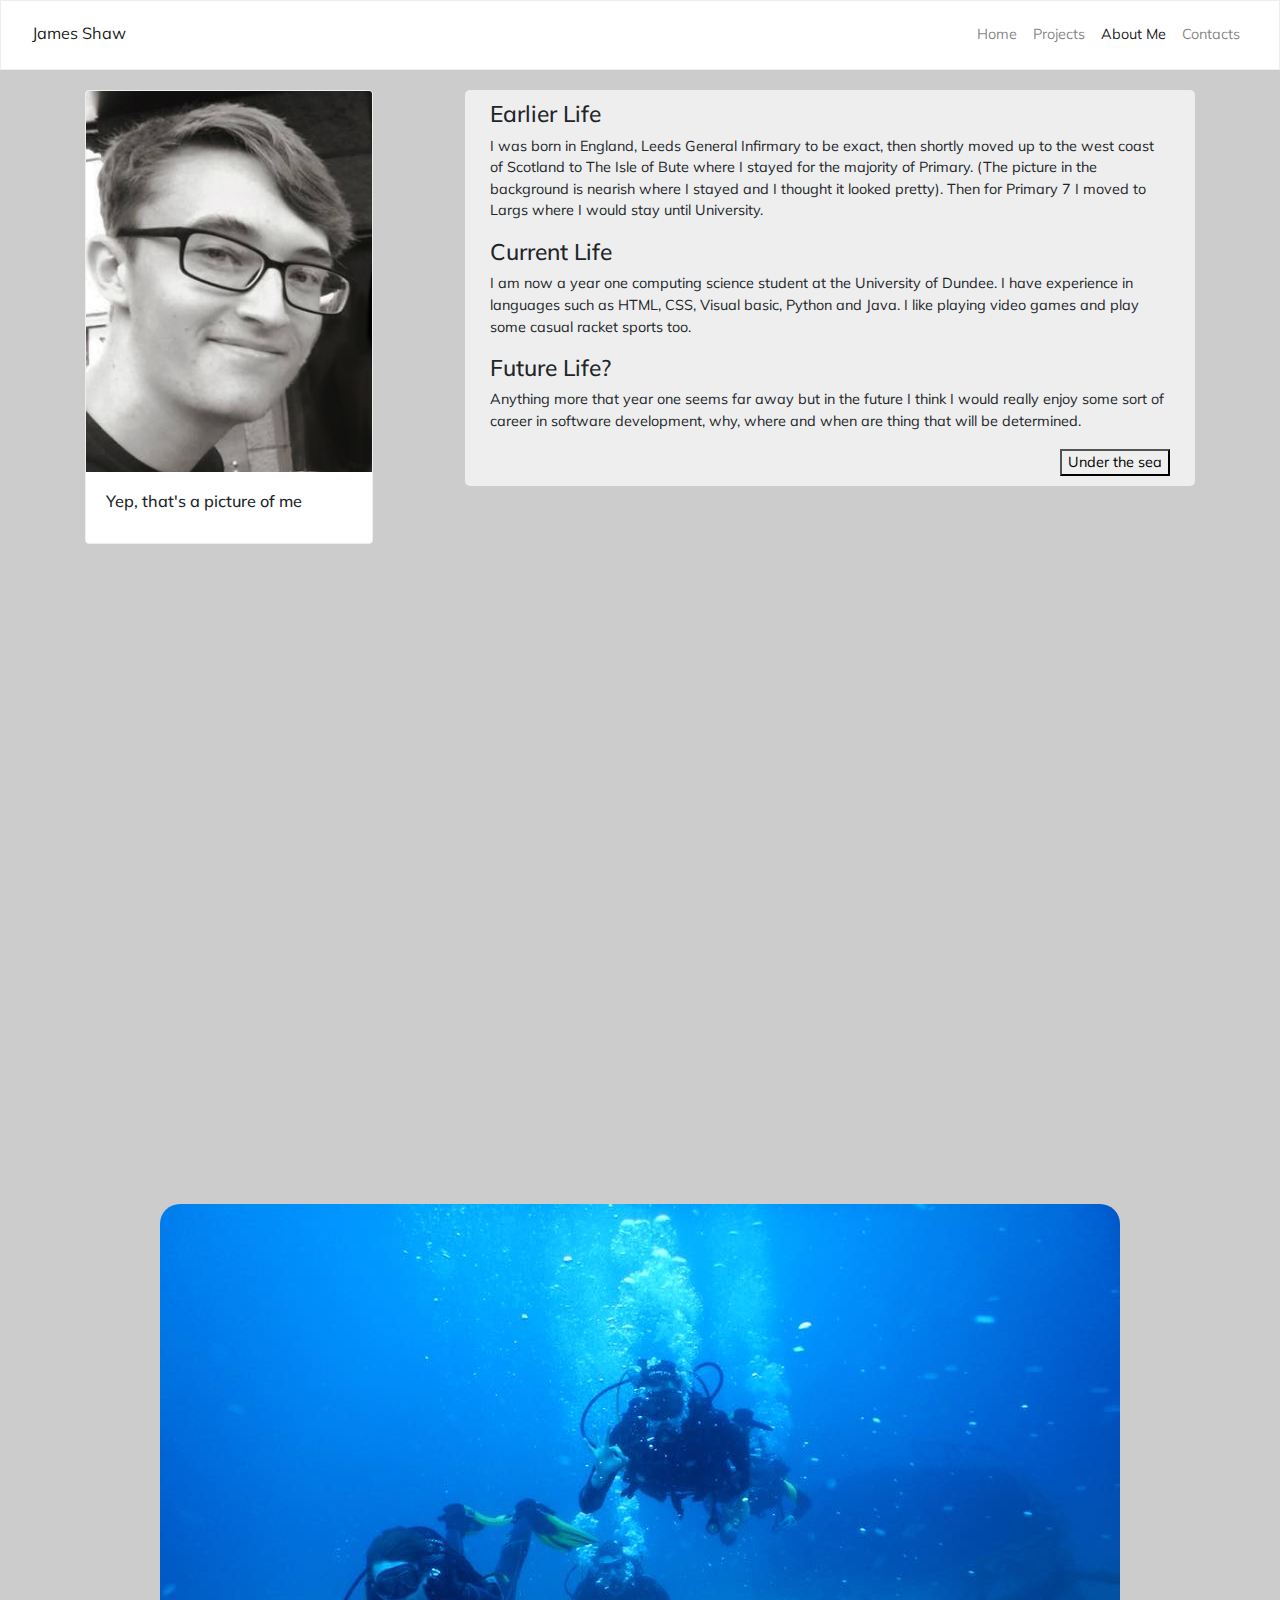
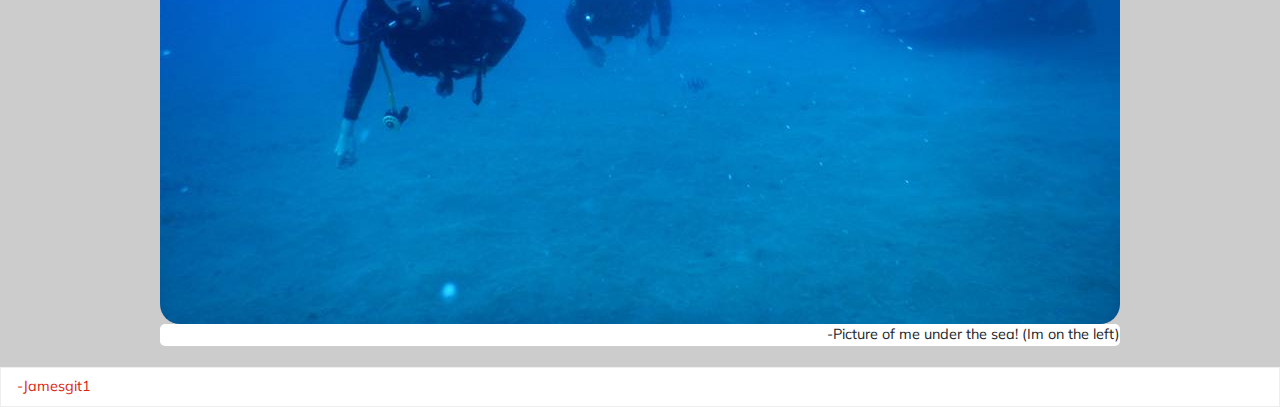
<file: AboutMe.html>
<!DOCTYPE html>
<html lang="en" dir="ltr">

<head>
  <meta charset="utf-8">
  <title>About Me</title>
  <link rel="shortcut icon" href="favicon.ico">
  <meta name="viewport" content="width=device-width">
  <link rel="stylesheet" href="css/bootstrap.css">
  <link rel="stylesheet" href="css/master.css">
  <link rel="stylesheet" href="https://use.fontawesome.com/releases/v5.4.2/css/all.css" integrity="sha384-/rXc/GQVaYpyDdyxK+ecHPVYJSN9bmVFBvjA/9eOB+pb3F2w2N6fc5qB9Ew5yIns" crossorigin="anonymous">
  <script src="https://code.jquery.com/jquery-3.3.1.slim.min.js" integrity="sha384-q8i/X+965DzO0rT7abK41JStQIAqVgRVzpbzo5smXKp4YfRvH+8abtTE1Pi6jizo" crossorigin="anonymous"></script>
  <script src="https://stackpath.bootstrapcdn.com/bootstrap/4.1.3/js/bootstrap.min.js" integrity="sha384-ChfqqxuZUCnJSK3+MXmPNIyE6ZbWh2IMqE241rYiqJxyMiZ6OW/JmZQ5stwEULTy" crossorigin="anonymous"></script>

</head>

<body>

  <!--Piece of javascript to scroll to div element, found on stack overflow and slightly edited to scoll to correct element-->
  <script type="text/javascript">
    window.smoothScroll = function(target) {
      var scrollContainer = target;
      do { //find scroll container
        scrollContainer = scrollContainer.parentNode;
        if (!scrollContainer) return;
        scrollContainer.scrollTop += 1;
      } while (scrollContainer.scrollTop == 0);

      var targetY = 0;
      do { //find the top of target relatively to the container
        if (target == scrollContainer) break;
        targetY += target.offsetTop;
      } while (target = target.offsetParent);

      scroll = function(c, a, b, i) {
        i++;
        if (i > 30) return;
        c.scrollTop = a + (b - a) / 30 * i;
        setTimeout(function() {
          scroll(c, a, b, i);
        }, 20);
      }
      // start scrolling
      scroll(scrollContainer, scrollContainer.scrollTop, targetY, 0);
    }
  </script>

  <nav class="navbar navbar-expand-sm navbar-light bg-light">
    <div class="container-fluid">
      <a class="navbar-brand" href="index.html">
        <p>James Shaw</p>
      </a>
      <button class="navbar-toggler" type="button" data-toggle="collapse" data-target="#navbarResponsive">
        <span class="navbar-toggler-icon"></span>
      </button>

      <div class="collapse navbar-collapse" id="navbarResponsive">
        <ul class="navbar-nav ml-auto">
          <li class="nav-item">
            <a class="nav-item nav-link" href="index.html">Home </a>
          </li>
          <li class="nav-item">
            <a class="nav-item nav-link" href="Projects.html">Projects</a>
          </li>
          <li class="nav-item active">
            <a class="nav-item nav-link active" href="AboutMe.html">About Me <span class="sr-only"></span></a>
          </li>
          <li class="nav-item">
            <a class="nav-item nav-link" href="Contacts.html">Contacts</a>
          </li>
        </ul>
      </div>
    </div>
  </nav>

  <main>
    <!--Container to have image and jumbotron aside each other-->
    <div class="container">
      <div class="row" style="margin-top: 20px;">
        <div class="col">
          <div class="card-layout">
            <div class="card" style="width: 18rem;">
              <img class="card-img-top" src="pics/Pic of me.jpg" alt="Face Picture">
              <div class="card-body">
                <h5 class="card-title">Yep, that's a picture of me</h5>
              </div>
            </div>
          </div>

        </div>
        <div class="col-md-8 col-s-12">
          <div class="jumbotron jumbotron-fluid">
            <div class="container">
              <h3 class="display-5">Earlier Life</h3>
              <p>I was born in England, Leeds General Infirmary to be exact, then shortly moved up to the west coast of Scotland to The Isle of Bute where I stayed for the majority of Primary. (The picture in the background is nearish where I stayed
                and I thought it looked pretty). Then for Primary 7 I moved to Largs where I would stay until University.</p>
              <h3 class="display-5">Current Life</h3>
              <p>I am now a year one computing science student at the University of Dundee. I have experience in languages such as HTML, CSS, Visual basic, Python and Java. I like playing video games and play some casual racket sports too.
                <h3 class="display-5">Future Life?</h3>
                <p>Anything more that year one seems far away but in the future I think I would really enjoy some sort of career in software development, why, where and when are thing that will be determined.</p>
                <div class="first"><button type="button" onclick="smoothScroll(document.getElementById('second'))">Under the sea</button></div>
            </div>
          </div>
        </div>
      </div>
    </div>
    <img class="image-resize" src="pics/Underwater Me.jpg" alt="Underwaterness">
    <div class="second" id="second"></div>
    <!--This is where page is scrolled to with button-->
    <p class="p-underwater-comment">-Picture of me under the sea! (Im on the left)</p>
    <br>
  </main>
  <!--This footer is never static because you should always have to scoll unless you are using higher resolutions (4k for example), but there should be more cards here which would mean you would always have to scroll-->
  <footer>
    <nav class="navbar navbar-light bg-light">
      <a class="navbar-item mf-auto" href="https://github.com/JamesGit1"><i class="fab fa-github-square"></i></a>
      <a class="navbar-item" href="https://github.com/JamesGit1">-Jamesgit1</a>
      <a class="navbar-item ml-auto" href="index.html"><i class="fas fa-home"></i></a>
    </nav>
  </footer>
</body>
</html>
</file>
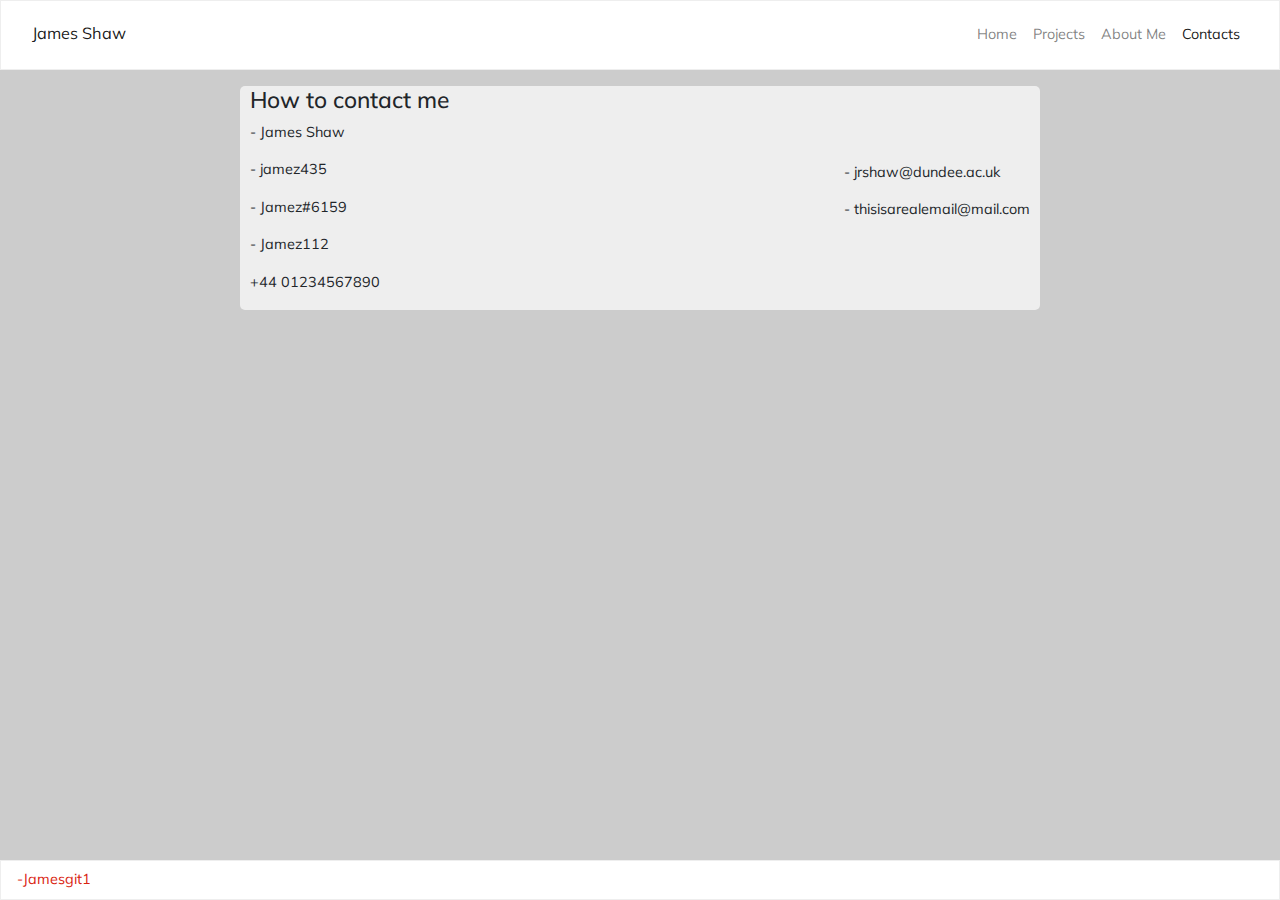
<file: Contacts.html>
<!DOCTYPE html>
<html lang="en" dir="ltr">

<head>
  <meta charset="utf-8">
  <title>Contacts</title>
  <link rel="shortcut icon" href="favicon.ico">
  <meta name="viewport" content="width=device-width">
  <link rel="stylesheet" href="css/bootstrap.css">
  <link rel="stylesheet" href="css/master.css">
  <link rel="stylesheet" href="https://use.fontawesome.com/releases/v5.4.2/css/all.css" integrity="sha384-/rXc/GQVaYpyDdyxK+ecHPVYJSN9bmVFBvjA/9eOB+pb3F2w2N6fc5qB9Ew5yIns" crossorigin="anonymous">
  <script src="https://code.jquery.com/jquery-3.3.1.slim.min.js" integrity="sha384-q8i/X+965DzO0rT7abK41JStQIAqVgRVzpbzo5smXKp4YfRvH+8abtTE1Pi6jizo" crossorigin="anonymous"></script>
  <script src="https://stackpath.bootstrapcdn.com/bootstrap/4.1.3/js/bootstrap.min.js" integrity="sha384-ChfqqxuZUCnJSK3+MXmPNIyE6ZbWh2IMqE241rYiqJxyMiZ6OW/JmZQ5stwEULTy" crossorigin="anonymous"></script>
</head>

<body>
  <nav class="navbar navbar-expand-sm navbar-light bg-light">
    <div class="container-fluid">
      <a class="navbar-brand" href="index.html">
        <p>James Shaw</p>
      </a>
      <button class="navbar-toggler" type="button" data-toggle="collapse" data-target="#navbarResponsive">
        <span class="navbar-toggler-icon"></span>
      </button>

      <div class="collapse navbar-collapse" id="navbarResponsive">
        <ul class="navbar-nav ml-auto">
          <li class="nav-item">
            <a class="nav-item nav-link" href="index.html">Home </a>
          </li>
          <li class="nav-item">
            <a class="nav-item nav-link" href="Projects.html">Projects</a>
          </li>
          <li class="nav-item">
            <a class="nav-item nav-link" href="AboutMe.html">About Me </a>
          </li>
          <li class="nav-item active">
            <a class="nav-item nav-link active" href="Contacts.html">Contacts<span class="sr-only"></span></a>
          </li>
        </ul>
      </div>
    </div>
  </nav>

  <main>
    <div class="container">
      <div class="mx-auto w-75 p-3">      <!--Makes the contact container scale resonably well-->
        <div class="white-background">      <!--External css used to make background white and format it a bit-->
          <h3>How to contact me</h3>
          <div class="row">
            <div class="col-sm">
              <!--Icons from font awesome as are other icons-->
              <p><i class="fab fa-facebook"></i>- James Shaw</p>
              <p><i class="fab fa-snapchat-square"></i> - jamez435</p>
              <p><i class="fab fa-discord"></i> - Jamez#6159</p>
              <p><i class="fab fa-reddit-square"></i> - Jamez112</p>
              <p><i class="fas fa-phone"></i> +44 01234567890</p>
            </div>
            <div class="col-sm">
              <div class="move-right">      <!--Used to float some of the text-->
                <div class="p-formatting">
                  <p><i class="far fa-envelope"></i> - jrshaw@dundee.ac.uk</p>
                </div>
                <p><i class="far fa-envelope"></i> - thisisarealemail@mail.com</p>
              </div>
            </div>
          </div>
        </div>
      </div>
  </main>

  <footer>
    <div class="static-footer">
      <nav class="navbar navbar-light bg-light">
        <a class="navbar-item mf-auto" href="https://github.com/JamesGit1"><i class="fab fa-github-square"></i></a>
        <a class="navbar-item" href="https://github.com/JamesGit1">-Jamesgit1</a>
        <a class="navbar-item ml-auto" href="index.html"><i class="fas fa-home"></i></a>
      </nav>
    </div>
  </footer>
</body>

</html>
</file>
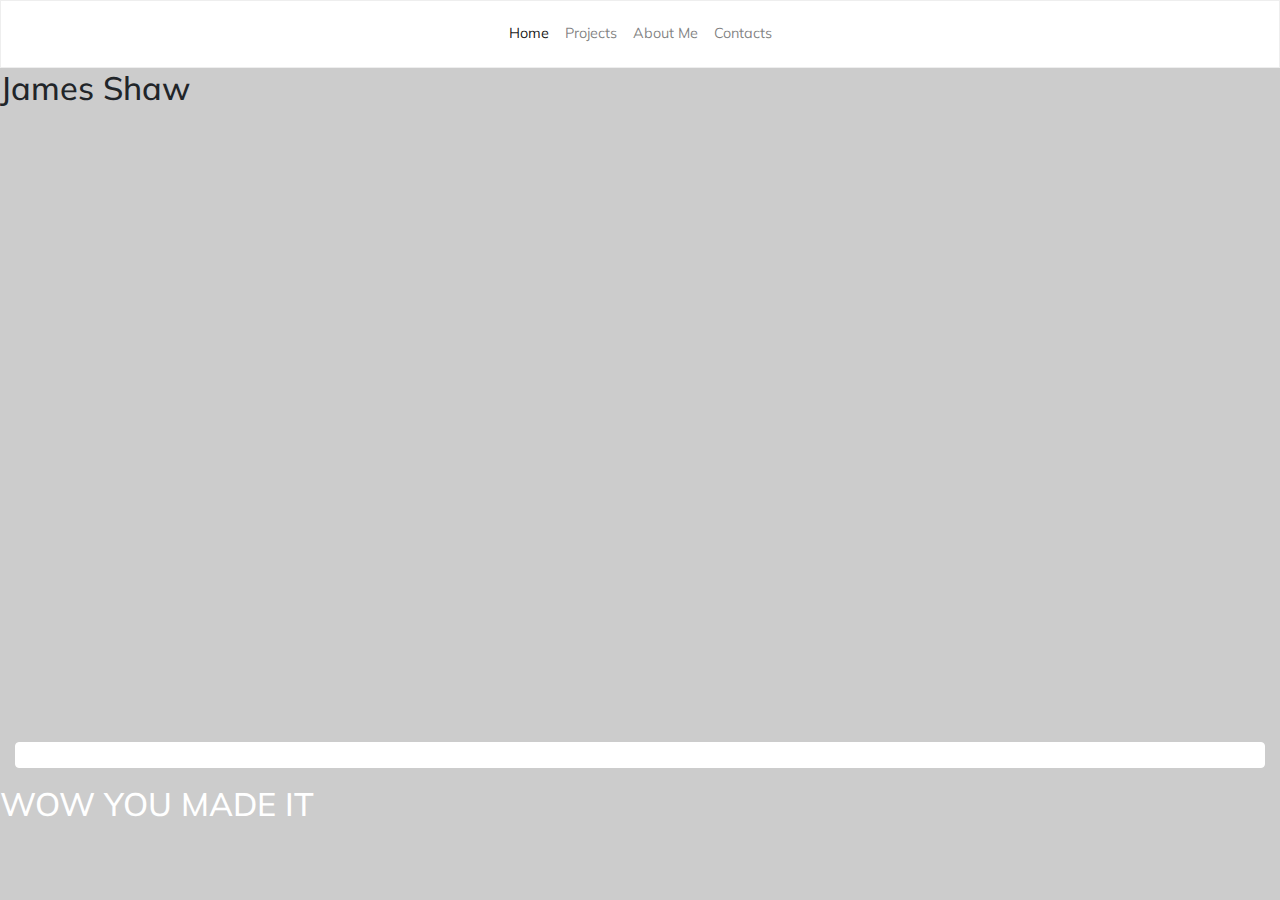
<file: Homepage.html>
<!DOCTYPE html>
<html lang="en" dir="ltr">

<head>
  <meta charset="utf-8">
  <title>Homepage</title>
  <link rel="stylesheet" href="css/bootstrap.css">
  <link rel="stylesheet" href="css/master.css">
  <link rel="stylesheet" href="https://use.fontawesome.com/releases/v5.4.2/css/all.css" integrity="sha384-/rXc/GQVaYpyDdyxK+ecHPVYJSN9bmVFBvjA/9eOB+pb3F2w2N6fc5qB9Ew5yIns" crossorigin="anonymous">

<body>
  <nav class="navbar justify-content-center navbar-expand-lg navbar-light bg-light">
    <div class="navbar-nav">
      <a class="nav-item nav-link active" href="Homepage.html">Home <span class="sr-only">(current)</span></a>
      <a class="nav-item nav-link" href="Projects.html">Projects</a>
      <a class="nav-item nav-link" href="AboutMe.html">About Me</a>
      <a class="nav-item nav-link" href="Contacts.html">Contacts</a>
    </div>
  </nav>
  <header>
    <h1 class="text-black">James Shaw</h1>

  </header>
  <main>
    <br><br><br><br><br><br><br><br><br><br><br><br><br><br><br><br><br><br><br><br><br><br><br><br><br><br><br><br><br>
    <div class="container-fluid">
      <div class="row">
        <div class="col-sm">
          <div class="alert alert-light" role="alert">
            <i class="fas fa-angle-double-down"></i>
          </div>
        </div>
      </div>
    </div>
  </main>
  <footer>
    <h1 class="text-white">WOW YOU MADE IT</h1>
  </footer>
</body>

</html>
</file>
<file: css/master.css>
@import url('https://fonts.googleapis.com/css?family=Muli:700i');

body {
  background-image: url("https://i.imgur.com/oiYGIPH.jpg");
  background-repeat: no-repeat;
  background-attachment: fixed;
  background-size: cover;
  background-color: #cccccc;
  font-family: 'Muli', sans-serif;
}

  /*Had issue always getting footer to apear at bottom, this sets to very bottom and if less that 700pixels just sets back to below jumbotron, there are still problems at extreme widths but reliably works for all*/
@media only screen and (min-height: 844px) {
  .static-footer {
    position:absolute;
    bottom:0;
    width:100%;
  }
}
.front-heading{
  padding: 30px;
  text-align: center;
}
.year-heading{
  margin-top: 30px;
  background-color: #ffffff;
  border-radius: 5px;
  text-align: center;
}

/*Could've used a bit more bootstrap here to make the image appear where I wanted but I decided this would be easier*/
.image-resize{
  border-radius: 20px;
  display: block;
  margin: auto;
  max-width: 960px;
  width: 95%;
  margin-top: 50%;
}

.p-underwater-comment{
  max-width: 960px;
  margin: auto;
  border-radius: 5px;
  width: 95%;
  text-align: right;
  background-color: white;
}

.jumbotron{
  border-radius: 5px;
  padding: 10px;
}

.white-background{
  background-color: #eeeeee;
  padding: 0px 10px;
  border-radius: 5px;
}

.move-right{
  float: right;
}

.p-margin{
  margin-bottom: 10px;
  padding-right: 5px;
  float: right;
}

a.navbar-brand{
    padding-bottom: 0px;
}

p.navbar-text{
  padding: 0px;
  margin: 0px;
}

.p-formatting{
  margin-top: 40px;
}

.card-layout{
  padding-bottom: 20px;
}

.first{
  text-align: right;
}

.opaque-background{
  border-radius: 10px;
  background-color: rgba(265, 265, 265, 0.5);
  width: 60%;
  margin: auto;
  margin-bottom: 20px;
}

.jumbotron-homepage{
  width: 80%;
  /*Would be nice to get this max-width a bit bigger but want it to show everything on a standard 1080x1920 screen, also images aren't that high quality*/
  max-width: 950px;
  margin: auto;
  text-align: center;
}
</file>
